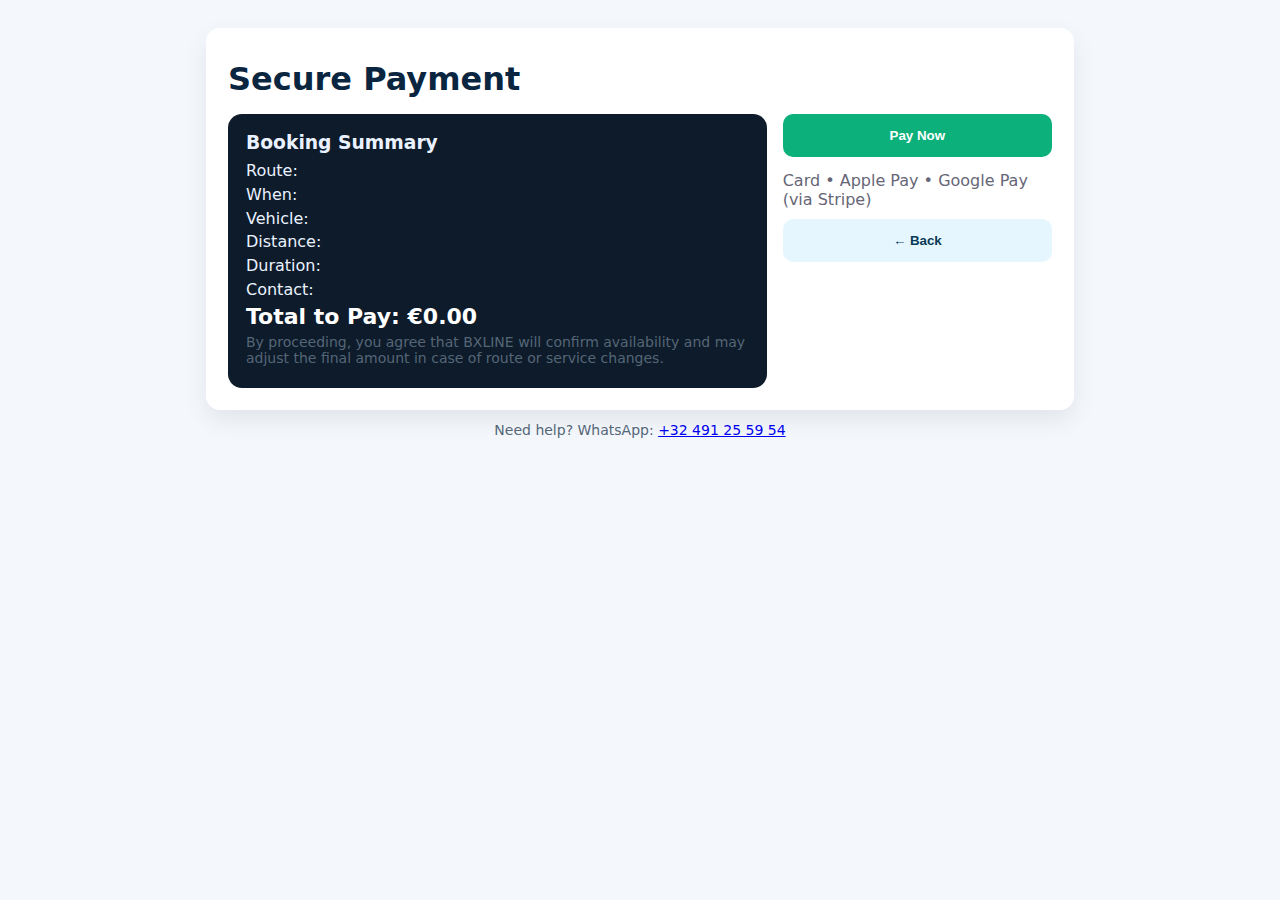
<file: payment.html>
<!DOCTYPE html>
<html lang="en">
<head>
<meta charset="utf-8" />
<meta name="viewport" content="width=device-width, initial-scale=1" />
<title>BXLINE – Payment</title>
<style>
  :root{--brand:#00b7ff;--ink:#0a2540;--ok:#0bb07b;--bg:#f4f8fd;--card:#fff}
  *{box-sizing:border-box} body{margin:0;font-family:Segoe UI,system-ui,Arial,sans-serif;background:var(--bg);color:#222}
  .wrap{max-width:900px;margin:28px auto;padding:0 16px}
  .card{background:#fff;border-radius:14px;box-shadow:0 10px 24px rgba(0,0,0,.08);padding:22px}
  h1{margin:10px 0 16px;color:var(--ink)}
  .grid{display:grid;grid-template-columns:2fr 1fr;gap:16px}@media(max-width:900px){.grid{grid-template-columns:1fr}}
  .summary{background:#0d1b2a;color:#eaf2ff;border-radius:14px;padding:18px}
  .summary p{margin:.3rem 0}
  .price{font-size:22px;font-weight:800;color:#fff}
  .btn{width:100%;padding:14px;border:0;border-radius:10px;background:var(--ok);color:#fff;font-weight:700;cursor:pointer}
  .btn:hover{filter:brightness(.95)}
  .btn.secondary{background:#e6f6ff;color:#083b55}
  .foot{margin-top:14px;color:#667}
  .kvs{font-size:14px;color:#567}
</style>
</head>
<body>
  <div class="wrap">
    <div class="card">
      <h1>Secure Payment</h1>
      <div class="grid">
        <div class="summary" id="sum">
          <h3 style="margin:0 0 8px">Booking Summary</h3>
          <p id="s_route"></p>
          <p id="s_when"></p>
          <p id="s_vehicle"></p>
          <p id="s_distance"></p>
          <p id="s_duration"></p>
          <p id="s_contact"></p>
          <p class="price" id="s_amount"></p>
          <p class="kvs">By proceeding, you agree that BXLINE will confirm availability and may adjust the final amount in case of route or service changes.</p>
        </div>
        <div>
          <button class="btn" id="payBtn">Pay Now</button>
          <div class="foot">Card • Apple Pay • Google Pay (via Stripe)</div>
          <button class="btn secondary" style="margin-top:10px" id="backBtn">← Back</button>
        </div>
      </div>
    </div>
    <p class="kvs" style="margin-top:12px;text-align:center">
      Need help? WhatsApp: <a href="https://wa.me/32491255954" target="_blank">+32 491 25 59 54</a>
    </p>
  </div>

<script>
  // 1) Read params
  const qs = new URLSearchParams(location.search);
  const amount   = qs.get('amount') || '0.00';
  const route    = qs.get('route')  || '';
  const when     = qs.get('when')   || '';
  const pax      = qs.get('pax')    || '';
  const vehicle  = qs.get('vehicle')|| '';
  const distance = qs.get('distance')|| '';
  const duration = qs.get('duration')|| '';
  const name     = qs.get('name')   || '';
  const email    = qs.get('email')  || '';
  const phone    = qs.get('phone')  || '';

  // 2) Render
  document.getElementById('s_route').textContent    = 'Route: ' + route + (pax? ` • Pax: ${pax}`:'');
  document.getElementById('s_when').textContent     = 'When: ' + when;
  document.getElementById('s_vehicle').textContent  = 'Vehicle: ' + vehicle;
  document.getElementById('s_distance').textContent = 'Distance: ' + distance;
  document.getElementById('s_duration').textContent = 'Duration: ' + duration;
  document.getElementById('s_contact').textContent  = 'Contact: ' + [name,email,phone].filter(Boolean).join(' • ');
  document.getElementById('s_amount').textContent   = 'Total to Pay: €' + amount;

  // 3) Payment Link (REPLACE THIS with your Stripe Payment Link)
  const STRIPE_PAYMENT_LINK = 'https://buy.stripe.com/test_XXXXXX'; // <-- put your real Payment Link here

  // You can append metadata-like info using query string for your internal tracking (optional)
  const tracking = new URLSearchParams({
    r: route, w: when, v: vehicle, a: amount
  }).toString();

  document.getElementById('payBtn').addEventListener('click', ()=>{
    if(!STRIPE_PAYMENT_LINK || STRIPE_PAYMENT_LINK.includes('XXXXXX')){
      alert('Configure your Stripe Payment Link in payment.html (STRIPE_PAYMENT_LINK).');
      return;
    }
    // Redirect to Stripe Payment Link
    const url = STRIPE_PAYMENT_LINK + (STRIPE_PAYMENT_LINK.includes('?') ? '&' : '?') + tracking;
    window.location.href = url;
  });

  document.getElementById('backBtn').addEventListener('click', ()=>{
    history.back();
  });
</script>
</body>
</html>
</file>
